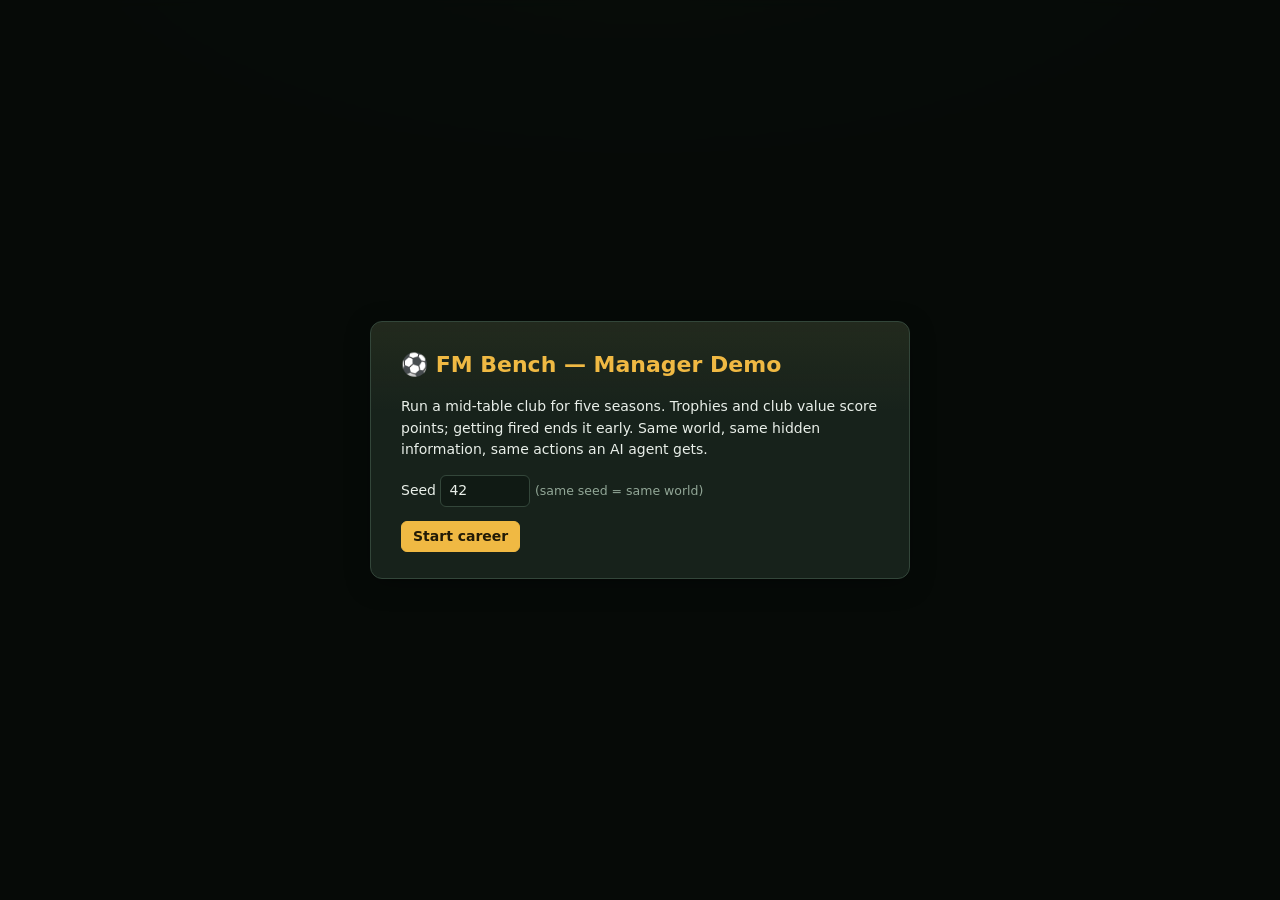
<file: web/fm_demo.html>
<!DOCTYPE html>
<html lang="en">
<head>
<meta charset="utf-8">
<meta name="viewport" content="width=device-width, initial-scale=1">
<title>FM Bench — Manager Demo</title>
<style>
:root{
  --bg:#0f1712; --panel:#17221b; --panel2:#1e2c22; --raised:#24342a;
  --chalk:#e9efe9; --dim:#92a797; --faint:#6b7f70;
  --line:#33463a; --line-soft:#263528;
  --gold:#f0b943; --gold-dim:#a8842f; --good:#7cc890; --warn:#e5a066; --bad:#df7d7d;
  --gold-bg:rgba(240,185,67,.10); --bad-bg:rgba(223,125,125,.12);
  --mono:"SF Mono",Menlo,Consolas,monospace;
  --shadow:0 6px 24px rgba(0,0,0,.35);
}
*{box-sizing:border-box}
body{margin:0;color:var(--chalk);
  background:radial-gradient(1000px 420px at 50% -80px,#16241b 0%,var(--bg) 60%);
  font:14px/1.55 "Avenir Next","Segoe UI",system-ui,sans-serif;min-height:100vh}
button{font:inherit;cursor:pointer;background:var(--panel2);color:var(--chalk);
  border:1px solid var(--line);border-radius:6px;padding:4px 11px;
  transition:border-color .12s,background .12s}
button:hover{border-color:var(--dim);background:var(--raised)}
button:focus-visible{outline:2px solid var(--gold);outline-offset:1px}
button.primary{background:var(--gold);color:#221a06;border-color:var(--gold);font-weight:600}
button.primary:hover{background:#f6c85e;border-color:#f6c85e}
button.small{font-size:12px;padding:2px 8px}
button:disabled{opacity:.45;cursor:default}
input,select,textarea{background:#101a14;color:var(--chalk);border:1px solid var(--line);
  border-radius:6px;padding:4px 8px;font:inherit}
input:focus-visible,textarea:focus-visible{outline:2px solid var(--gold);outline-offset:0}
kbd{font-family:var(--mono);font-size:10.5px;color:var(--dim);border:1px solid var(--line);
  border-bottom-width:2px;border-radius:4px;padding:0 5px}
.wrap{max-width:1080px;margin:0 auto;padding:14px}
header{display:flex;flex-wrap:wrap;gap:8px 24px;align-items:center;
  border-bottom:1px solid var(--line);padding-bottom:10px;margin-bottom:12px}
header .club{font-size:19px;font-weight:600}
header .club span{color:var(--gold)}
.stat{display:flex;flex-direction:column;font-size:13px;color:var(--dim)}
.stat b{color:var(--chalk);font-family:var(--mono);font-weight:600;font-size:14px;
  font-variant-numeric:tabular-nums}
.stat b.good{color:var(--good)} .stat b.warn{color:var(--warn)} .stat b.bad{color:var(--bad)}
.stat .cap{font-size:9.5px;color:var(--faint);text-transform:uppercase;letter-spacing:.1em}
.gaugetrack{width:64px;height:4px;border-radius:99px;background:var(--panel2);
  border:1px solid var(--line-soft);overflow:hidden;margin-top:3px}
.gaugetrack i{display:block;height:100%;border-radius:99px}
.cols{display:grid;grid-template-columns:minmax(300px,5fr) minmax(340px,7fr);gap:14px}
@media(max-width:820px){.cols{grid-template-columns:1fr}}
.panel{background:var(--panel);border:1px solid var(--line);border-radius:10px;padding:12px 14px}
.panel h3{margin:0 0 8px;font-size:11.5px;letter-spacing:.12em;text-transform:uppercase;color:var(--gold)}
.inbox-item{border:1px solid var(--line-soft);border-left:3px solid var(--line);
  border-radius:7px;padding:8px 10px;margin-bottom:8px;background:var(--panel2);font-size:13.5px}
.inbox-item.sev-gold{border-left-color:var(--gold)}
.inbox-item.sev-bad{border-left-color:var(--bad)}
.inbox-item.sev-warn{border-left-color:var(--warn)}
.inbox-item.sev-good{border-left-color:var(--good)}
.inbox-item .tag{font-size:9.5px;letter-spacing:.08em;text-transform:uppercase;
  padding:1px 6px;border-radius:99px;border:1px solid var(--line);color:var(--dim);margin-right:6px}
.inbox-item .tag.offer{color:var(--gold);border-color:rgba(240,185,67,.45);background:var(--gold-bg)}
.inbox-item .tag.bad{color:var(--bad);border-color:rgba(223,125,125,.45);background:var(--bad-bg)}
.inbox-item .tag.good{color:var(--good);border-color:rgba(124,200,144,.45)}
.inbox-item .acts{margin-top:6px;display:flex;gap:6px;flex-wrap:wrap;align-items:center}
.inbox-item .acts input{width:70px;font-family:var(--mono);font-size:12px}
#continueBtn{width:100%;padding:10px;font-size:15px;margin-top:4px;letter-spacing:.01em}
.tabs{display:flex;gap:2px;flex-wrap:wrap;margin-bottom:10px;border-bottom:1px solid var(--line)}
.tabs button{border:none;background:transparent;color:var(--dim);border-radius:0;
  border-bottom:2px solid transparent;font-size:13px;padding:5px 11px}
.tabs button:hover{color:var(--chalk)}
.tabs button.on{color:var(--gold);border-bottom-color:var(--gold);font-weight:600;background:transparent}
table{width:100%;border-collapse:collapse;font-size:13px}
th{font-size:10.5px;text-transform:uppercase;letter-spacing:.07em;color:var(--faint);text-align:left;
  padding:5px 6px;border-bottom:1px solid var(--line);white-space:nowrap;font-weight:600}
td{padding:4px 6px;border-bottom:1px solid var(--line-soft);
  font-variant-numeric:tabular-nums;white-space:nowrap}
td.mono{font-family:var(--mono);font-size:12px}
tr:hover td{background:rgba(255,255,255,.03)}
tr.me td{background:var(--gold-bg)}
tr.me td:first-child{border-left:2px solid var(--gold)}
tr.inj td{opacity:.55}
.band{display:inline-flex;align-items:center;gap:6px;font-family:var(--mono);font-size:11.5px}
.band .trk{width:64px;height:6px;border-radius:99px;background:#101a14;
  border:1px solid var(--line-soft);position:relative;overflow:hidden}
.band .rng{position:absolute;top:0;bottom:0;border-radius:99px}
.band.cA .rng{background:rgba(240,185,67,.85)} .band.cB .rng{background:rgba(240,185,67,.55)}
.band.cC .rng{background:rgba(146,167,151,.5)} .band.cD .rng{background:rgba(146,167,151,.3)}
.conf{font-size:9.5px;font-family:var(--mono);border:1px solid var(--line);border-radius:3px;
  padding:0 3px;color:var(--dim)}
.matchlog{font-family:var(--mono);font-size:12px;color:var(--dim);margin:8px 0 0;white-space:pre-wrap;
  border-top:1px dashed var(--line);padding-top:8px}
.toast{position:fixed;top:14px;right:14px;background:var(--raised);border:1px solid var(--line);
  border-left:3px solid var(--gold);border-radius:7px;padding:9px 14px;max-width:340px;
  font-size:13px;z-index:50;box-shadow:var(--shadow);animation:rise .22s ease-out}
@keyframes rise{from{opacity:0;transform:translateY(8px)}}
@media (prefers-reduced-motion:reduce){.toast{animation:none}}
.overlay{position:fixed;inset:0;background:rgba(5,9,6,.84);display:flex;align-items:center;
  justify-content:center;z-index:40;backdrop-filter:blur(3px)}
.modal{background:linear-gradient(180deg,rgba(240,185,67,.05),transparent 90px),var(--panel);
  border:1px solid var(--line);border-radius:12px;padding:26px 30px;max-width:540px;width:92%;
  max-height:88vh;overflow-y:auto;box-shadow:var(--shadow)}
.modal h2{margin:0 0 10px;color:var(--gold);font-size:22px;text-wrap:balance}
.score-big{font-family:var(--mono);font-size:40px;color:var(--gold);line-height:1.1;
  font-variant-numeric:tabular-nums;margin:6px 0 10px}
.score-big .cap{display:block;font-size:10px;letter-spacing:.14em;color:var(--faint);
  text-transform:uppercase}
.chn{margin:7px 0}
.chn .lbl{display:flex;justify-content:space-between;font-size:12px;color:var(--dim);margin-bottom:3px}
.chn .lbl b{font-family:var(--mono);color:var(--chalk)}
.chn .trk{height:9px;border-radius:99px;background:#101a14;border:1px solid var(--line-soft);overflow:hidden}
.chn .fil{height:100%;width:0;border-radius:99px;
  background:linear-gradient(90deg,var(--gold-dim),var(--gold));
  transition:width .9s cubic-bezier(.2,.7,.3,1)}
@media (prefers-reduced-motion:reduce){.chn .fil{transition:none}}
.scorebar{display:grid;grid-template-columns:auto 1fr auto;gap:5px 12px;align-items:center;
  font-size:12.5px;margin:12px 0}
.scorebar .bar{height:8px;border-radius:99px;background:var(--panel2);
  border:1px solid var(--line-soft);position:relative;overflow:hidden}
.scorebar .bar i{position:absolute;inset:0;border-radius:99px;background:var(--line)}
.scorebar .bar.you i{background:linear-gradient(90deg,var(--gold-dim),var(--gold))}
.scorebar .lbl{color:var(--dim)} .scorebar .lbl.you{color:var(--gold);font-weight:600}
.scorebar .val{font-family:var(--mono);color:var(--dim);font-variant-numeric:tabular-nums}
.scorebar .val.you{color:var(--gold)}
.help li{margin-bottom:6px;font-size:13.5px}
footer{margin-top:20px;padding-top:10px;border-top:1px dashed var(--line);color:var(--faint);font-size:12px}
.hint{color:var(--dim);font-size:12.5px}
.money{font-family:var(--mono)}
</style>
</head>
<body>
<div class="wrap" id="app"></div>
<script>
//<SIM>
"use strict";
// ---------- deterministic PRNG (mulberry32) ----------
function mulberry32(a){return function(){a|=0;a=a+0x6D2B79F5|0;
  let t=Math.imul(a^a>>>15,1|a);t=t+Math.imul(t^t>>>7,61|t)^t;
  return((t^t>>>14)>>>0)/4294967296}}
let R;                       // active rng
const rnd =()=>R();
const ri  =(a,b)=>a+Math.floor(rnd()*(b-a+1));
const pick=a=>a[Math.floor(rnd()*a.length)];
function gauss(sd){let u=0,v=0;while(u===0)u=rnd();while(v===0)v=rnd();
  return Math.sqrt(-2*Math.log(u))*Math.cos(2*Math.PI*v)*sd}
const clamp=(x,a,b)=>Math.max(a,Math.min(b,x));
const fmtM=x=>"€"+(Math.round(x*10)/10)+"M";

// ---------- world generation ----------
const CLUB_A=["Vel","Nor","Kes","Dal","Mor","Tar","Lin","Osten","Fen","Gar","Hol","Ruv","Sel","Bran","Wester","Kron"];
const CLUB_B=["burg","wick","stad","holm","field","gate","port","mere","ford","haven","ton","dale"];
const CLUB_C=["City","United","Rovers","Athletic","FC","Sporting"];
const FN=["Anders","Boris","Carlos","Dino","Emil","Franco","Gino","Henrik","Ivo","Janko","Kurt","Luca","Milan","Nico","Otto","Pavel","Rico","Stefan","Timo","Ugo","Viktor","Willem","Yann","Zoran","Aldo","Bruno","Casper","Darius","Elias","Filip"];
const LN=["Albrecht","Baros","Cerny","Dvorak","Ekvall","Farkas","Gruner","Hoffman","Ilic","Jansen","Kovac","Lindt","Marek","Novak","Olsen","Petrov","Radic","Stein","Tomic","Ullrich","Vogel","Weiss","Zeman","Kral","Moser","Nagy","Orban","Pilar","Ristic","Sturm"];
const POS_TMPL=["GK","GK","DF","DF","DF","DF","DF","DF","MF","MF","MF","MF","MF","MF","FW","FW","FW","FW"];
const STYLES=["Possession","Gegenpress","Counter"];  // P>G, G>C, C>P

let G=null;
let pidSeq=0;

function newPlayer(base, young){
  const age = young? ri(17,19): ri(19,33);
  const peak = clamp(base+gauss(9),40,95);
  // current ability off the age curve around a hidden peak
  let ca;
  if(age<=21) ca = peak*(0.62+0.03*(age-17));
  else if(age<=29) ca = peak*(0.77+0.029*(age-21));
  else ca = peak*(1.0-0.035*(age-29));
  ca = clamp(ca+gauss(3),35,95);
  return {
    id:"P"+(++pidSeq), name:pick(FN)+" "+pick(LN), pos:null, age,
    ca, pot:Math.max(peak,ca),               // hidden
    bias:gauss(4),                            // persistent scout bias, hidden
    misprice:0.85+rnd()*0.3,                  // hidden per-player market noise
    scout:0, form:0, injury:0, listed:false,
    contractS: young? 2+rnd()*1 : 1+rnd()*3,  // seasons remaining
    wage:0, minutes:0
  };
}
function playerValue(p){ // true value, used by the sim side only
  const base=0.075*Math.pow(Math.max(0,p.ca-38),1.75);
  const agef=p.age<=23?1.25:p.age<=28?1.05:p.age<=31?0.75:0.45;
  const cf=p.contractS<0.6?0.6:1;
  return Math.max(0.2, base*agef*cf*p.misprice);
}
function estValue(p){ // what the UI shows (belief-based, coarse)
  const c=beliefCenter(p);
  const base=0.075*Math.pow(Math.max(0,c-38),1.75);
  const agef=p.age<=23?1.25:p.age<=28?1.05:p.age<=31?0.75:0.45;
  const cf=p.contractS<0.6?0.6:1;
  return Math.round(Math.max(0.2,base*agef*cf)*2)/2;
}
function marketWage(p){return Math.max(0.4, estValue(p)*0.10*(1+gauss(0.05)))}
function beliefCenter(p){return p.ca+p.bias}
function beliefBand(p){ // never the truth: center = truth+bias, width by scout level
  const w=[26,17,11,8][p.scout];
  const c=beliefCenter(p);
  const lo=Math.round(clamp(c-w/2,20,99)/2)*2, hi=Math.round(clamp(c+w/2,20,99)/2)*2;
  return {lo,hi,conf:["D","C","B","A"][p.scout]};
}
function newClub(i,strength,mine){
  const c={id:i,name:pick(CLUB_A)+pick(CLUB_B)+" "+pick(CLUB_C),mine:!!mine,
    style:pick(STYLES),players:[],cash: mine?25:ri(10,60),
    pts:0,gd:0,w:0,d:0,l:0};
  for(const pos of POS_TMPL){const p=newPlayer(strength,false);p.pos=pos;
    p.wage=marketWage(p)*(0.48+rnd()*0.15);c.players.push(p)}  // ~55-60% of revenue in total
  return c;
}
function fixtures16(){ // circle method double round robin, ids 0..15
  const n=16,rounds=[];const arr=[...Array(n).keys()];
  for(let r=0;r<n-1;r++){const rd=[];
    for(let k=0;k<n/2;k++){const a=arr[k],b=arr[n-1-k];
      rd.push(r%2?[a,b]:[b,a])}
    rounds.push(rd);arr.splice(1,0,arr.pop());}
  return rounds.concat(rounds.map(rd=>rd.map(([a,b])=>[b,a])));
}
function newGame(seed,seasons){
  R=mulberry32(seed);pidSeq=0;
  const clubs=[];for(let i=0;i<16;i++){
    const strength= i===7? 66 : 54+Math.round((15-i)*1.5); // id 7 = you, mid table
    clubs.push(newClub(i,strength,i===7));}
  G={seed,seasons,season:1,stop:0,clubs,me:clubs[7],rounds:fixtures16(),
    inbox:[],offersIn:[],bidsOut:[],market:[],history:[],honors:0,honorList:[],
    conf:65,lowConfStops:0,warnStops:0,revenueLast:38,style:"Possession",
    lineup:null,notebook:"",over:null,log:[],youthSeen:false,scoutSpend:0};
  refreshMarket();
  makeStopEvents(true);
  return G;
}
// ---------- market ----------
function refreshMarket(){
  G.market=[];
  for(let i=0;i<8;i++){const p=newPlayer(50+ri(0,22),rnd()<0.25);
    p.pos=pick(["DF","MF","MF","FW","DF","GK"]);
    p.ask=playerValue(p)*(0.95+rnd()*0.35);p.rounds=0;G.market.push(p)}
}
const windowOpen=()=>{const s=G.stop%15;return s<3||s===7||s===8};

// ---------- stops & events ----------
function makeStopEvents(first){
  G.inbox=[];
  const me=G.me;
  if(first)G.inbox.push({t:"info",tag:"WELCOME",txt:"The board expects a solid mid-table finish. Overspend on wages and they will notice. Good luck, manager."});
  // incoming offers for my players
  if(windowOpen()){
    for(const p of me.players){
      const v=playerValue(p);
      const pr=(p.listed?0.30:0.05)+(v>18?0.06:0);
      if(rnd()<pr&&me.players.length>14){
        const o={id:"O"+ri(1000,9999),pid:p.id,from:pick(G.clubs.filter(c=>!c.mine)).name,
          amount:Math.round(v*(0.7+rnd()*0.5)*2)/2,round:0,
          limit:v*(1.02+rnd()*0.2)};
        G.offersIn.push(o);}
    }
  }
  for(const o of G.offersIn){const p=byId(o.pid);if(!p)continue;
    G.inbox.push({t:"offer",tag:"OFFER",oid:o.id,
      txt:`${o.from} bids ${fmtM(o.amount)} for ${p.name} (${p.pos}, ${p.age})`+(o.round?` — round ${o.round+1}`:"")});}
  // expiring contracts
  for(const p of me.players)if(p.contractS<0.55&&p.contractS>0)
    G.inbox.push({t:"expiry",tag:"CONTRACT",pid:p.id,txt:`${p.name}'s contract expires at season end. Renew or lose him on a free.`});
  // youth prospect once per season
  if(G.stop%15===5&&!G.youthSeen){G.youthSeen=true;
    const y=newPlayer(52,true);y.pos=pick(["DF","MF","FW"]);y.wage=0.5;G.youth=y;
    const b=beliefBand(y);
    G.inbox.push({t:"youth",tag:"ACADEMY",txt:`Academy prospect ${y.name} (${y.pos}, ${y.age}) is ready for a pro deal — ability ${b.lo}–${b.hi}, coaches see high potential. Wage €0.5M/yr.`});}
  // finance warning
  const wr=wageRatio();
  if(wr>0.75)G.inbox.push({t:"warn",tag:"BOARD",bad:1,txt:`Board warning: wage bill is ${(wr*100)|0}% of revenue (they tolerate 75%). Confidence is slipping.`});
  if(G.conf<25)G.inbox.push({t:"warn",tag:"BOARD",bad:1,txt:"The board has scheduled a vote on your future. Results, now."});
  if(windowOpen())G.inbox.push({t:"info",tag:"WINDOW",good:1,txt:"Transfer window is OPEN — buy in the Market tab, sell via incoming offers."});
}
function byId(id){return G.me.players.find(p=>p.id===id)||G.market.find(p=>p.id===id)||(G.youth&&G.youth.id===id?G.youth:null)}
function wageBill(){return G.me.players.reduce((s,p)=>s+p.wage,0)}
function wageRatio(){return wageBill()/Math.max(1,G.revenueLast)}
function squadValue(){return G.me.players.reduce((s,p)=>s+playerValue(p),0)}
function netWorth(){return G.me.cash+0.8*squadValue()}

// ---------- actions ----------
function actOffer(oid,decision,amount){
  const i=G.offersIn.findIndex(o=>o.id===oid);if(i<0)return"no such offer";
  const o=G.offersIn[i],p=G.me.players.find(x=>x.id===o.pid);
  if(!p){G.offersIn.splice(i,1);makeStopEvents();return"That player has already left the club."}
  if(decision==="accept"){
    if(G.me.players.length<=13)return"Board blocks the sale: squad too thin (min 13).";
    G.me.cash+=o.amount;G.me.players=G.me.players.filter(x=>x.id!==o.pid);
    G.offersIn.splice(i,1);toast(`${p.name} sold for ${fmtM(o.amount)}.`);
  }else if(decision==="reject"){G.offersIn.splice(i,1);toast("Offer rejected.");}
  else{ // counter
    const x=+amount;if(!(x>0))return"Enter a counter amount.";
    if(x<=o.limit){o.amount=Math.round(x*2)/2;o.accepted=1;
      toast(`${o.from} accepts ${fmtM(o.amount)} — confirm with Accept.`);}
    else if(o.round<1){o.round++;o.amount=Math.round(((x+o.amount)/2)*2)/2;
      toast(`${o.from} counters at ${fmtM(o.amount)}.`);}
    else{G.offersIn.splice(i,1);toast(`${o.from} walks away.`);}
  }
  makeStopEvents();return null;
}
function actBid(pid,amount){
  if(!windowOpen())return"Transfer window is closed.";
  const p=G.market.find(x=>x.id===pid);if(!p)return"Gone from the market.";
  const x=+amount;if(!(x>0))return"Enter a bid.";
  if(x>G.me.cash)return"Not enough cash.";
  if(x>=p.ask){
    const w=marketWage(p);
    G.me.cash-=x;p.wage=w;p.contractS=3;p.scout=Math.max(p.scout,1);
    G.me.players.push(p);G.market=G.market.filter(m=>m.id!==pid);
    toast(`Signed ${p.name} for ${fmtM(x)}, wage ${fmtM(w)}/yr.`);
  }else if(x>=p.ask*0.7&&p.rounds<2){p.rounds++;p.hint=Math.round(((x+p.ask)/2)*2)/2;
    toast(`Bid rejected. Their counter-signal: around ${fmtM(p.hint)}.`);}
  else toast("Bid flatly rejected.");
  makeStopEvents();return null;
}
function actScout(pid){const p=byId(pid);if(!p)return"?";
  if(p.scout>=3)return"Fully scouted (reports never become exact — that is the game).";
  if(G.me.cash<0.3)return"Not enough cash (€0.3M).";
  G.me.cash-=0.3;G.scoutSpend+=0.3;p.scout++;toast(`Scout report on ${p.name} updated.`);return null}
function actRenew(pid){const p=byId(pid);if(!p)return"?";
  const w=Math.max(p.wage*1.12,marketWage(p)*1.1);
  p.wage=w;p.contractS=3;toast(`${p.name} renewed 3 seasons at ${fmtM(w)}/yr.`);
  makeStopEvents();return null}
function actList(pid){const p=byId(pid);p.listed=!p.listed;
  toast(p.listed?`${p.name} listed for transfer.`:`${p.name} unlisted.`);return null}
function actRelease(pid){
  if(G.me.players.length<=13)return"Squad too thin to release (min 13).";
  const p=byId(pid);const fee=p.wage*p.contractS*0.5;
  if(G.me.cash<fee)return`Severance ${fmtM(fee)} exceeds cash.`;
  G.me.cash-=fee;G.me.players=G.me.players.filter(x=>x.id!==pid);
  toast(`${p.name} released (severance ${fmtM(fee)}).`);makeStopEvents();return null}
function actYouth(sign){
  if(!G.youth)return"?";
  if(sign){G.youth.contractS=3;G.me.players.push(G.youth);toast(`${G.youth.name} signs his first pro deal.`)}
  else toast("Prospect released to seek a club elsewhere.");
  G.youth=null;makeStopEvents();return null}
function setStyle(s){G.style=s;toast(`Tactics: ${s}.`)}
function setLineup(ids){
  if(ids.length!==11)return"Pick exactly 11 players.";
  if(!ids.some(id=>byId(id)&&byId(id).pos==="GK"))return"You need a goalkeeper.";
  if(ids.some(id=>{const p=byId(id);return !p||p.injury>0}))return"An injured player cannot start.";
  G.lineup=ids;toast("Lineup saved — it WILL be honored.");return null}

// ---------- match & season sim ----------
function xiOf(club){
  if(club.mine&&G.lineup){
    const xi=G.lineup.map(byId).filter(p=>p&&p.injury<=0);
    if(xi.length===11)return xi;}
  const av=club.players.filter(p=>p.injury<=0);
  av.sort((a,b)=>(b.ca+b.form)-(a.ca+a.form));
  const gk=av.find(p=>p.pos==="GK");const rest=av.filter(p=>p!==gk).slice(0,10);
  return gk?[gk,...rest]:av.slice(0,11);
}
function styleMult(a,b){
  if(a===b)return 1;
  const beats={Possession:"Gegenpress",Gegenpress:"Counter",Counter:"Possession"};
  return beats[a]===b?1.06:0.94;
}
function playMatch(A,B){
  const xa=xiOf(A),xb=xiOf(B);
  const sa=xa.reduce((s,p)=>s+p.ca+p.form,0),sb=xb.reduce((s,p)=>s+p.ca+p.form,0);
  const stA=A.mine?G.style:A.style, stB=B.mine?G.style:B.style;
  let ea=1.45*Math.pow(sa/sb,2.2)*styleMult(stA,stB);
  let eb=1.25*Math.pow(sb/sa,2.2)*styleMult(stB,stA);
  const goals=e=>{let g=0,p=Math.exp(-e),c=p,u=rnd();while(u>c&&g<7){g++;p*=e/g;c+=p}return g};
  const ga=goals(ea),gb=goals(eb);
  for(const[c,gf,gc]of[[A,ga,gb],[B,gb,ga]]){
    c.gd+=gf-gc;if(gf>gc){c.pts+=3;c.w++}else if(gf===gc){c.pts+=1;c.d++}else c.l++;}
  // minutes & injuries for my club
  for(const c of[A,B])if(c.mine){
    for(const p of (c===A?xa:xb)){p.minutes++;
      if(rnd()<0.020*(p.age>=30?1.5:1)){p.injury=ri(1,4);
        G.inbox.push({t:"warn",tag:"INJURY",bad:1,txt:`${p.name} injured — out ~${p.injury} stop${p.injury>1?"s":""}.`});}}
  }
  return {ga,gb};
}
function tablePos(){const t=[...G.clubs].sort((a,b)=>b.pts-a.pts||b.gd-a.gd);
  return t.indexOf(G.me)+1}
function expectedPts(){return 2.5} // mid club, 2 games per stop

function advanceStop(){
  if(G.over)return;
  G.log=[];
  // resolve dangling accepted counters, decay offers
  G.offersIn=G.offersIn.filter(o=>{if(!o.accepted)o.ttl=(o.ttl||0)+1;return (o.ttl||0)<2});
  // play 2 rounds
  const meBefore=G.me.pts;
  for(let k=0;k<2;k++){
    const rd=G.rounds[(G.stop*2+k)%30];
    for(const[h,a]of rd){const A=G.clubs[h],B=G.clubs[a];const r=playMatch(A,B);
      if(A.mine||B.mine)G.log.push(`${A.name} ${r.ga}–${r.gb} ${B.name}`);}
  }
  // wages & revenue drip
  G.me.cash+=G.revenueLast/15 - wageBill()/15;
  // injuries tick, contracts tick, form drift
  for(const p of G.me.players){if(p.injury>0)p.injury--;
    p.contractS-=1/15;p.form=clamp(p.form+gauss(1.2),-4,4)}
  // board confidence
  const dp=(G.me.pts-meBefore)-expectedPts();
  G.conf=clamp(G.conf+dp*1.15+(wageRatio()>0.75?-2:0)+gauss(1),0,100);
  if(G.conf<12)G.lowConfStops++;else G.lowConfStops=0;
  if(G.me.cash<-5){return settle("administration")}
  if(G.lowConfStops>=3){return settle("fired")}
  G.stop++;
  // season end?
  if(G.stop%15===0){seasonEnd();if(G.over)return}
  if(G.stop%15===3||G.stop%15===9)refreshMarket();
  makeStopEvents();
}
function seasonEnd(){
  const pos=tablePos();
  let h=0,note="";
  if(pos===1){h=40;note="LEAGUE CHAMPIONS!"}
  else if(pos<=4){h=15;note="Top-4 finish."}
  else if(pos>=14){h=-10;note="Board humiliated by a bottom-3 finish."}
  if(h){G.honors+=h;G.honorList.push(`S${G.season}: ${note} (${h>0?"+":""}${h})`);}
  G.history.push({season:G.season,pos,pts:G.me.pts,cash:G.me.cash});
  // revenue for next season from position
  G.revenueLast=Math.round((56-2.1*pos)*(1+gauss(0.04)));
  toast(`Season ${G.season} over — finished ${pos}${["st","nd","rd"][pos-1]||"th"}. ${note}`);
  // aging & growth
  for(const c of G.clubs)for(const p of c.players){
    p.age++;
    if(c.mine){
      const share=clamp(p.minutes/30,0,1);
      if(p.age<=23)p.ca=clamp(p.ca+(2+rnd()*3)*share+(rnd()<0.3?1:0),35,Math.max(p.ca,p.pot));
      if(p.age>=30)p.ca=clamp(p.ca-(p.age-29)*1.1,30,99);
      p.minutes=0;
      if(p.contractS<=0){G.inbox.push({t:"info",tag:"CONTRACT",txt:`${p.name} left on a free transfer.`});}
    }else{
      if(p.age<=23)p.ca=clamp(p.ca+2.5*rnd(),35,p.pot);
      if(p.age>=30)p.ca=clamp(p.ca-(p.age-29)*1.1,30,99);
    }
  }
  G.me.players=G.me.players.filter(p=>p.contractS>0);
  // AI squads quietly refresh a bit
  for(const c of G.clubs)if(!c.mine&&rnd()<0.5){
    c.players.sort((a,b)=>a.ca-b.ca);
    const out=c.players.shift();const np=newPlayer(60+gauss(6),false);np.pos=out.pos;
    np.wage=marketWage(np);c.players.push(np);}
  // reset table
  for(const c of G.clubs){c.pts=0;c.gd=0;c.w=0;c.d=0;c.l=0}
  G.conf=clamp(G.conf+ (pos<=6?8:pos>=12?-6:2),0,100);
  G.youthSeen=false;G.season++;
  if(G.season>G.seasons)return settle("completed");
}
function settle(reason){
  const t=(G.stop)/(G.seasons*15);
  const rho=reason==="completed"?1:0.8*Math.pow(Math.max(0.02,t),1.5)*(reason==="administration"?0.7:1);
  const h=Math.max(0,G.honors);
  const sh=h*0.35;
  const nw=Math.max(0,netWorth()),sv=squadValue();
  const snw=6*Math.log(1+nw/40), ssv=5*Math.log(1+sv/40);
  G.over={reason,rho:Math.round(rho*1000)/1000,t:Math.round(t*100)/100,
    honors:G.honors,sh:r1(sh),snw:r1(snw),ssv:r1(ssv),nw:r1(nw),sv:r1(sv),
    score:r1((sh+snw+ssv)*rho)};
  return G.over;
}
const r1=x=>Math.round(x*10)/10;

// random self-test policy (headless)
function selfTest(seed){
  newGame(seed,5);
  let guard=0;
  while(!G.over&&guard++<200){
    for(const o of[...G.offersIn])actOffer(o.id,rnd()<0.35?"accept":"reject");
    if(G.youth&&rnd()<0.5)actYouth(true);
    if(windowOpen()&&rnd()<0.25&&G.market.length){const p=pick(G.market);
      actBid(p.id,Math.round(estValue(p)*(0.8+rnd()*0.5)*2)/2);}
    advanceStop();
  }
  return G.over;
}
//</SIM>

// ---------- UI ----------
let TAB="Squad", sel=new Set(), started=false;
const $=id=>document.getElementById(id);
function toast(msg){if(typeof document==="undefined")return;
  const d=document.createElement("div");d.className="toast";d.textContent=msg;
  document.body.appendChild(d);setTimeout(()=>d.remove(),3200)}
function esc(s){return String(s).replace(/[&<>"]/g,c=>({"&":"&amp;","<":"&lt;",">":"&gt;",'"':"&quot;"}[c]))}

function render(){
  const app=$("app");
  if(!started){app.innerHTML=startScreen();return}
  if(G.over){app.innerHTML=scoreScreen();
    requestAnimationFrame(()=>document.querySelectorAll(".chn .fil")
      .forEach(f=>f.style.width=f.dataset.w+"%"));return}
  const wr=wageRatio(),pos=tablePos();
  const wrCls=wr>0.75?"bad":wr>0.6?"warn":"good";
  const cfCls=G.conf<25?"bad":G.conf<45?"warn":"good";
  const cfColor=G.conf<25?"var(--bad)":G.conf<45?"var(--warn)":"var(--good)";
  app.innerHTML=`
  <header>
    <div class="club">⚽ <span>${esc(G.me.name)}</span></div>
    <div class="stat"><b>S${G.season}/${G.seasons} · ${G.stop%15+1}/15</b><span class="cap">season · stop</span></div>
    <div class="stat"><b>#${pos}</b><span class="cap">position /16</span></div>
    <div class="stat"><b class="${G.me.cash<5?"warn":""}">${fmtM(G.me.cash)}</b><span class="cap">cash</span></div>
    <div class="stat"><b class="${wrCls}">${(wr*100)|0}%</b><span class="cap">wages / rev</span></div>
    <div class="stat"><b class="${cfCls}">${G.conf|0}</b>
      <span class="gaugetrack"><i style="width:${Math.max(2,Math.min(100,G.conf))}%;background:${cfColor}"></i></span>
      <span class="cap">board</span></div>
    <div class="stat"><b>${G.honors}</b><span class="cap">honors</span></div>
  </header>
  <div class="cols">
    <div>
      <div class="panel">
        <h3>Inbox — decisions for this stop</h3>
        ${G.inbox.map(inboxItem).join("")||'<div class="hint">Quiet for now. Press Continue.</div>'}
        ${G.log.length?`<div class="matchlog">${G.log.map(esc).join("\n")}</div>`:""}
        <button id="continueBtn" class="primary" onclick="UI.adv()">Continue ▶</button>
        <div class="hint" style="margin-top:6px">The engine simulates until the next decision stop — exactly what an AI agent experiences via advance(). Shortcut: <kbd>c</kbd></div>
      </div>
    </div>
    <div>
      <div class="tabs">${["Squad","Tactics","Table","Market","Finances","Notebook","Help"]
        .map(t=>`<button class="${t===TAB?"on":""}" onclick="UI.tab('${t}')">${t}</button>`).join("")}</div>
      <div class="panel">${tabBody()}</div>
    </div>
  </div>
  <footer>Demo of <b>FM Bench</b> — an LLM-agent benchmark where AI managers run a club for 20 years. Humans and agents play the same game through the same actions.</footer>`;
}
function inboxItem(it,i){
  const tagCls=it.t==="offer"?"offer":it.bad?"bad":it.good?"good":"";
  const sev=it.t==="offer"?"sev-gold":it.bad?"sev-bad":
    (it.t==="expiry"?"sev-warn":it.t==="youth"?"sev-good":it.good?"sev-good":"");
  let acts="";
  if(it.t==="offer"){const o=G.offersIn.find(o=>o.id===it.oid);
    if(o)acts=`<div class="acts">
      <button class="small" onclick="UI.offer('${o.id}','accept')">${o.accepted?"Confirm sale":"Accept"}</button>
      <button class="small" onclick="UI.offer('${o.id}','reject')">Reject</button>
      <input id="ct_${o.id}" type="number" step="0.5" placeholder="€M">
      <button class="small" onclick="UI.offer('${o.id}','counter',document.getElementById('ct_${o.id}').value)">Counter</button>
    </div>`;}
  if(it.t==="expiry")acts=`<div class="acts"><button class="small" onclick="UI.renew('${it.pid}')">Renew (+12% wage, 3y)</button></div>`;
  if(it.t==="youth"&&G.youth)acts=`<div class="acts">
    <button class="small" onclick="UI.youth(1)">Sign pro deal</button>
    <button class="small" onclick="UI.youth(0)">Let him go</button></div>`;
  return `<div class="inbox-item ${sev}"><span class="tag ${tagCls}">${it.tag}</span>${esc(it.txt)}${acts}</div>`;
}
/* ability band as a range bar (demo CA scale ~20-99 -> 30-100 domain) */
function bandHtml(p){
  const b=beliefBand(p);
  const lo=Math.max(0,(b.lo-30)/70*100), hi=Math.min(100,(b.hi-30)/70*100);
  return `<span class="band c${b.conf}">${b.lo}–${b.hi}`+
    `<span class="trk"><span class="rng" style="left:${lo}%;width:${Math.max(4,hi-lo)}%"></span></span>`+
    `<span class="conf">${b.conf}</span></span>`;
}
function tabBody(){
  if(TAB==="Squad"){
    const rows=G.me.players.map(p=>{
      return `<tr class="${p.injury>0?"inj":""}">
      <td><input type="checkbox" ${sel.has(p.id)?"checked":""} onchange="UI.selp('${p.id}')"></td>
      <td>${esc(p.name)}${p.listed?" 🏷":""}${p.injury>0?" 🩹":""}</td><td>${p.pos}</td><td>${p.age}</td>
      <td>${bandHtml(p)}</td>
      <td class="mono">${fmtM(p.wage)}</td><td class="mono">${p.contractS.toFixed(1)}s</td>
      <td class="mono">~${fmtM(estValue(p))}</td>
      <td>
        <button class="small" onclick="UI.scout('${p.id}')">Scout</button>
        <button class="small" onclick="UI.list('${p.id}')">${p.listed?"Unlist":"List"}</button>
        <button class="small" onclick="UI.release('${p.id}')">Release</button>
      </td></tr>`}).join("");
    return `<div class="hint">Ability is a scouted <b>range</b> — the truth is never shown, to you or to AI agents. Tick 11 and save your XI (it is honored). Injured players can't start.</div>
      <table><tr><th></th><th>Player</th><th>Pos</th><th>Age</th><th>Ability</th><th>Wage/yr</th><th>Deal</th><th>Est. val</th><th></th></tr>${rows}</table>
      <div style="margin-top:8px"><button onclick="UI.saveXI()">Save lineup (${sel.size}/11)</button>
      <button class="small" onclick="UI.autoXI()">Auto-pick best XI</button></div>`;
  }
  if(TAB==="Tactics")return `
    <div class="hint">Styles counter each other (capped effect — squad quality still rules):<br>Possession beats Gegenpress · Gegenpress beats Counter · Counter beats Possession.</div>
    <div style="display:flex;gap:8px;margin-top:10px">${STYLES.map(s=>
      `<button class="${G.style===s?"primary":""}" onclick="UI.style('${s}')">${s}</button>`).join("")}</div>
    <p class="hint" style="margin-top:10px">Opponents keep their own styles — scouting the fixture list and adapting is worth points over a season.</p>`;
  if(TAB==="Table"){
    const t=[...G.clubs].sort((a,b)=>b.pts-a.pts||b.gd-a.gd);
    return `<table><tr><th>#</th><th>Club</th><th>W</th><th>D</th><th>L</th><th>GD</th><th>Pts</th></tr>${
      t.map((c,i)=>`<tr class="${c.mine?"me":""}"><td>${i+1}</td><td>${esc(c.name)}</td><td>${c.w}</td><td>${c.d}</td><td>${c.l}</td><td>${c.gd}</td><td><b>${c.pts}</b></td></tr>`).join("")}</table>`;
  }
  if(TAB==="Market"){
    if(!windowOpen())return `<div class="hint">Transfer window is closed. It opens at the start of a season (stops 1–3) and mid-season (stops 8–9).</div>`;
    const rows=G.market.map(p=>{
      return `<tr><td>${esc(p.name)}</td><td>${p.pos}</td><td>${p.age}</td>
      <td>${bandHtml(p)}</td>
      <td class="mono">~${fmtM(estValue(p))}${p.hint?` <span class="hint">(counter ~${fmtM(p.hint)})</span>`:""}</td>
      <td><button class="small" onclick="UI.scout('${p.id}')">Scout</button>
      <input id="bid_${p.id}" type="number" step="0.5" placeholder="€M" style="width:70px">
      <button class="small" onclick="UI.bid('${p.id}',document.getElementById('bid_${p.id}').value)">Bid</button></td></tr>`}).join("");
    return `<div class="hint">Asking prices are hidden — probe with bids (they get pricier if you lowball twice). Scouting a target (€0.3M) narrows his ability band.</div>
      <table><tr><th>Player</th><th>Pos</th><th>Age</th><th>Ability</th><th>Est. val</th><th></th></tr>${rows}</table>`;
  }
  if(TAB==="Finances"){
    const rows=G.history.map(h=>`<tr><td>S${h.season}</td><td>${h.pos}</td><td>${h.pts}</td><td class="mono">${fmtM(h.cash)}</td></tr>`).join("");
    return `<table>
      <tr><td>Cash</td><td class="mono">${fmtM(G.me.cash)}</td></tr>
      <tr><td>Season revenue (drips in per stop)</td><td class="mono">${fmtM(G.revenueLast)}</td></tr>
      <tr><td>Wage bill /yr</td><td class="mono">${fmtM(wageBill())} (${(wageRatio()*100)|0}% of revenue)</td></tr>
      <tr><td>Squad value (est.)</td><td class="mono">${fmtM(G.me.players.reduce((s,p)=>s+estValue(p),0))}</td></tr>
      <tr><td>Scouting spent</td><td class="mono">${fmtM(G.scoutSpend)}</td></tr></table>
      <div class="hint" style="margin-top:8px">Board tolerance: wages ≤75% of revenue. Cash below −€5M = administration = game over.</div>
      ${rows?`<h3 style="margin-top:14px">Past seasons</h3><table><tr><th>Season</th><th>Pos</th><th>Pts</th><th>Cash at end</th></tr>${rows}</table>`:""}`;
  }
  if(TAB==="Notebook")return `
    <div class="hint">Your cross-season memory. AI agents get this exact mechanism (a size-capped notebook) — what to remember is part of the test.</div>
    <textarea id="nb" style="width:100%;height:220px;margin-top:8px">${esc(G.notebook)}</textarea>
    <div style="margin-top:6px"><button onclick="UI.saveNb()">Save notes</button></div>`;
  if(TAB==="Help")return `<ol class="help">
    <li><b>Goal</b>: the highest composite score after ${G.seasons} seasons — honors + club net worth + squad value. Getting fired ends the game early with a steep penalty.</li>
    <li><b>Each stop</b>: handle the Inbox (offers, contracts, injuries), adjust squad/tactics/market, then hit <b>Continue ▶</b>. Two league rounds play out between stops.</li>
    <li><b>Nobody sees true ability</b> — only scouted ranges with a confidence grade. Reports converge near the truth but never reach it. Judge players by results too.</li>
    <li><b>Money has teeth</b>: wages above 75% of revenue anger the board; cash below −€5M is bankruptcy. Selling stars funds rebuilds — timing matters.</li>
    <li><b>Age curves are real</b>: kids grow if they play; veterans decline after 30. Buying a 31-year-old star is renting, not investing.</li>
    <li><b>The board is watching</b>: results below expectation drain confidence; two stops in the red zone and you're gone.</li></ol>`;
  return "";
}
function startScreen(){return `
  <div class="overlay"><div class="modal">
    <h2>⚽ FM Bench — Manager Demo</h2>
    <p>Run a mid-table club for five seasons. Trophies and club value score points; getting fired ends it early. Same world, same hidden information, same actions an AI agent gets.</p>
    <p>Seed <input id="seed" type="number" value="42" style="width:90px"> <span class="hint">(same seed = same world)</span></p>
    <button class="primary" onclick="UI.start()">Start career</button>
  </div></div>`}
function scoreScreen(){const o=G.over;
  const ladder=[["Random clicks",6,0],["Scripted manager",12,0],["You",o.score,1]];
  const mx=Math.max(16,...ladder.map(l=>l[1]));
  const chn=(lbl,val)=>`<div class="chn"><div class="lbl"><span>${lbl}</span><b>${val}</b></div>
    <div class="trk"><div class="fil" data-w="${Math.max(2,Math.min(100,val*7))}"></div></div></div>`;
  return `<div class="overlay"><div class="modal">
    <h2>${o.reason==="completed"?"Career complete":o.reason==="fired"?"You were sacked":"Administration — bankrupt"}</h2>
    <div class="score-big"><span class="cap">composite score</span>${o.score}</div>
    <p class="hint">Settled <b>${o.reason}</b> at t=${o.t} · early-exit multiplier ρ = <span class="money">${o.rho}</span></p>
    ${chn(`Honors (${o.honors} pts)`,o.sh)}
    ${chn(`Net worth (${fmtM(o.nw)})`,o.snw)}
    ${chn(`Squad value (${fmtM(o.sv)})`,o.ssv)}
    ${G.honorList.length?`<p class="hint">${G.honorList.map(esc).join("<br>")}</p>`:""}
    <div class="scorebar">${ladder.map(([l,v,you])=>
      `<span class="lbl${you?" you":""}">${l}</span>`+
      `<span class="bar${you?" you":""}"><i style="width:${Math.max(3,v/mx*100)}%"></i></span>`+
      `<span class="val${you?" you":""}">${v}</span>`).join("")}</div>
    <p class="hint">In the real benchmark, AI agents play this loop for 20 years via the same actions you just used.</p>
    <button class="primary" onclick="UI.restart()">Play again</button>
  </div></div>`}

const UI={
  start(){const s=+($("seed").value)||42;newGame(s,5);started=true;render()},
  restart(){started=false;render()},
  adv(){if($("nb"))G.notebook=$("nb").value;advanceStop();sel.clear();render()},
  tab(t){if($("nb"))G.notebook=$("nb").value;TAB=t;render()},
  offer(id,d,x){const e=actOffer(id,d,x);if(e)toast(e);render()},
  bid(id,x){const e=actBid(id,x);if(e)toast(e);render()},
  scout(id){const e=actScout(id);if(e)toast(e);render()},
  renew(id){const e=actRenew(id);if(e)toast(e);render()},
  list(id){actList(id);render()},
  release(id){const e=actRelease(id);if(e)toast(e);render()},
  youth(s){actYouth(s);render()},
  style(s){setStyle(s);render()},
  selp(id){sel.has(id)?sel.delete(id):sel.add(id)},
  saveXI(){const e=setLineup([...sel]);if(e)toast(e);render()},
  autoXI(){G.lineup=null;sel.clear();toast("Auto-pick restored (best available XI).");render()},
  saveNb(){G.notebook=$("nb").value;toast("Notes saved.")},
};
window.UI=UI;

document.addEventListener("keydown",e=>{
  if(e.target.matches("input,textarea,select")||e.metaKey||e.ctrlKey||e.altKey)return;
  if(started&&G&&!G.over&&e.key==="c"){e.preventDefault();UI.adv()}
});

if(location.search.includes("test=1")){
  const res=[1,2,3].map(s=>{const o=selfTest(s);return `seed ${s}: score ${o.score} (${o.reason}, t=${o.t})`});
  document.getElementById("app").innerHTML=`<div class="panel"><h3>Self-test (random policy, 3 seeds)</h3><pre>${res.join("\n")}</pre></div>`;
  console.log(res.join("\n"));
}else render();
</script>
</body>
</html>
</file>
